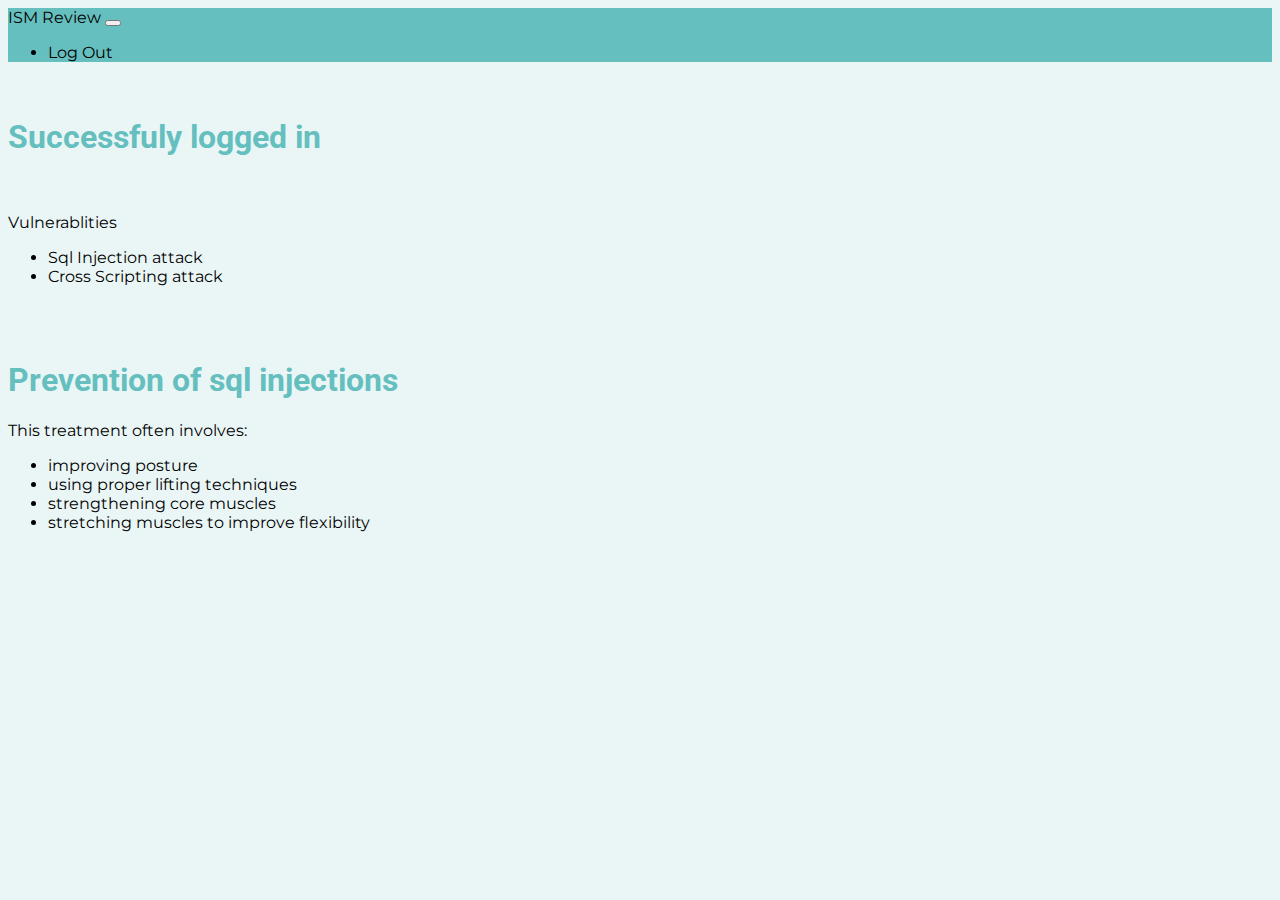
<file: home.html>
<!DOCTYPE html>
<html lang="en" dir="ltr">
  <head>
    <meta charset="utf-8">
    <link rel="preconnect" href="https://fonts.gstatic.com">
<link href="https://fonts.googleapis.com/css2?family=Montserrat&display=swap" rel="stylesheet">
    <link rel="preconnect" href="https://fonts.gstatic.com">
<link href="https://fonts.googleapis.com/css2?family=Roboto:wght@500&display=swap" rel="stylesheet">
      <link href="https://cdn.jsdelivr.net/npm/bootstrap@5.0.0-beta3/dist/css/bootstrap.min.css" rel="stylesheet" integrity="sha384-eOJMYsd53ii+scO/bJGFsiCZc+5NDVN2yr8+0RDqr0Ql0h+rP48ckxlpbzKgwra6" crossorigin="anonymous">
    <title>Home</title>

  </head>
  <style media="screen">
    h3{
      font-family: 'Roboto', sans-serif;
      color:#7c7c7c;
    }
    body{
      background-color:#EAF6F6;
      font-family: 'Montserrat', sans-serif;
    }
    h1{
        font-family: 'Roboto', sans-serif;
        color:#66BFBF;
    }

    .head{
      color:black;
    }
    .coll{
      color:#66BFBF;
    }
  </style>
  <body>
    <nav class="navbar navbar-expand-lg sticky-top navbar-light " style="background-color: #66BFBF;">
      <a class="navbar-brand" >ISM Review </a>
      <button class="navbar-toggler" type="button" data-toggle="collapse" data-target="#navbarSupportedContent" aria-controls="navbarSupportedContent" aria-expanded="false" aria-label="Toggle navigation">
        <span class="navbar-toggler-icon"></span>
      </button>

      <div class="collapse navbar-collapse" id="navbarSupportedContent">
        <ul class="navbar-nav mr-auto">

          <li class="nav-item ">
            <a class="nav-link" onclick="logout()"> Log Out </a>
          </li>
        </ul>

      </div>
    </nav>
    <br>

<div class="c">
<h1>Successfuly logged in</h1>
<br>
<p>
Vulnerablities</p>
<p>
<ul>
  <li>Sql Injection attack</li>
  <li>Cross Scripting attack</li>
</ul>

<br><br>

<h1>Prevention of sql injections</h1>

<p>
This treatment often involves:
</p>
<ul>
  <li>improving posture</li>
  <li>using proper lifting techniques</li>
  <li>strengthening core muscles</li>
  <li>stretching muscles to improve flexibility</li>
</ul>
</div>
<script type="text/javascript">
function logout() {
  window.location.href="logout.php";
}
</script>
  </body>
</html>
</file>
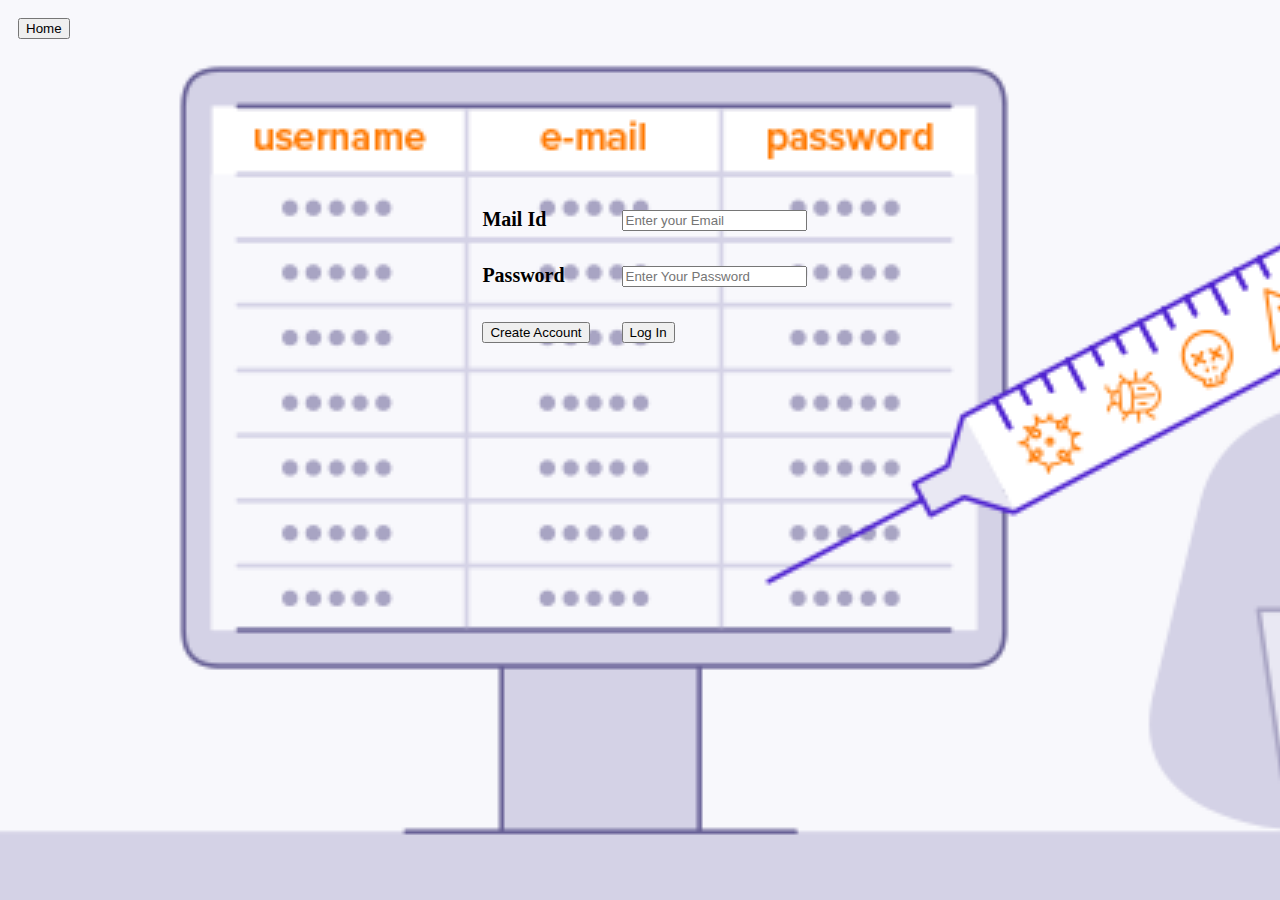
<file: login.html>
<!DOCTYPE html>
<html lang="en" dir="ltr">
  <head>
    <meta charset="utf-8">
      <link href="https://cdn.jsdelivr.net/npm/bootstrap@5.0.0-beta3/dist/css/bootstrap.min.css" rel="stylesheet" integrity="sha384-eOJMYsd53ii+scO/bJGFsiCZc+5NDVN2yr8+0RDqr0Ql0h+rP48ckxlpbzKgwra6" crossorigin="anonymous">
    <title>Log in</title>
  </head>
  <style media="screen">
  table,
  tr,
  td {
    padding: 15px;
    margin-left: 35%;
    margin-top: 10%;
    font-size: 20px;
  }
  body{
    background-image: url(sqlInj.png);
    background-repeat: no-repeat;
    background-attachment: fixed;
    background-size:cover;
  }
  .dark{
    background-color: black;
    color:white;
  }
  a{
    color: black;
    text-decoration: none;
    font-size: 18px;
  }
  </style>
  <body>
    <button type="button" name="button" class="btn btn-dark" onclick="home()" style="margin:10px">Home</button>
    <form action="login.php" method="post">
    <table>
      <tr>
        <td style="font-weight: bold;">Mail Id</td>
        <td><input type="text" name="username" class="form-control" required placeholder="Enter your Email"></td>
      </tr>
      <tr>
        <td style="font-weight: bold;">Password</td>
        <td> <input type="password" name="password" class="form-control" required placeholder="Enter Your Password"></td>
      </tr>
      <tr>

        <td> <button type="button" name="button" onclick="reg()" class="btn btn-secondary">Create Account</button></td>
          <td> <button type="submit" name="button" class="btn btn-primary">Log In</button> </td>
      </tr>
      <tr>

        </tr>
    </table>
    </form>
<script type="text/javascript">
  function reg() {
    window.location.href="signup.html";
  }
  function home() {
    window.location.href="index.html";
  }
</script>
  </body>
</html>
</file>
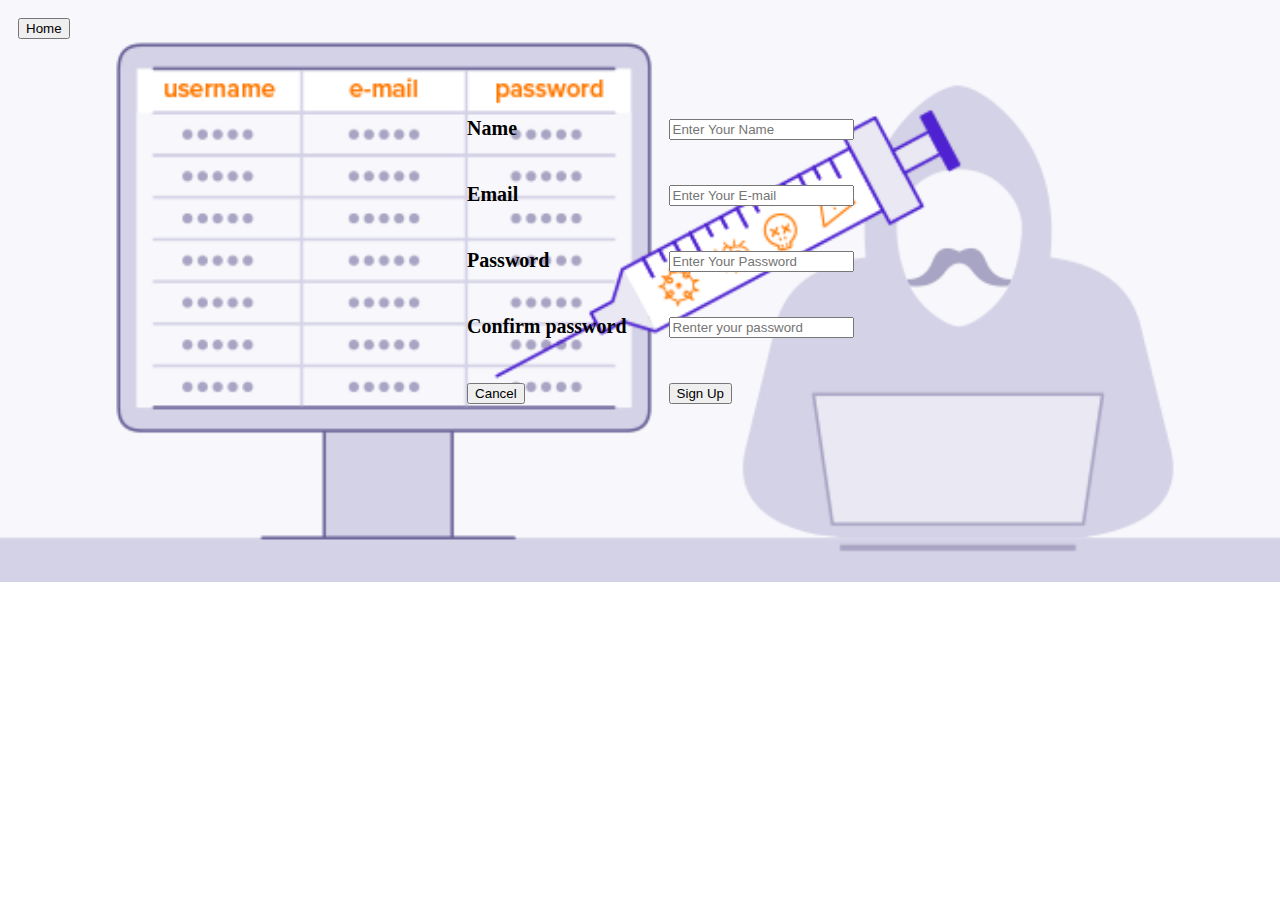
<file: signup.html>
<!DOCTYPE html>
<html lang="en" dir="ltr">
  <head>
    <meta charset="utf-8">
    <link rel="preconnect" href="https://fonts.gstatic.com">
<link href="https://fonts.googleapis.com/css2?family=Roboto:wght@500&display=swap" rel="stylesheet">
      <link href="https://cdn.jsdelivr.net/npm/bootstrap@5.0.0-beta3/dist/css/bootstrap.min.css" rel="stylesheet" integrity="sha384-eOJMYsd53ii+scO/bJGFsiCZc+5NDVN2yr8+0RDqr0Ql0h+rP48ckxlpbzKgwra6" crossorigin="anonymous">
    <title>Sign up</title>
  </head>
  <style media="screen">
  table,
  tr,
  td {
    padding: 20px;
    margin-left: 33%;
    margin-top:2%;
    font-size: 20px;
  }
  body{
    background-image: url(sqlInj.png);
    background-repeat: no-repeat;
    
    background-size:cover;
/* font-family: 'Roboto', sans-serif; */
  }
  .w{

color: black;
font-weight: bold;
  }
  </style>
  <body>
    <button type="button" name="button" class="btn btn-dark" onclick="home()" style="margin:10px">Home</button>
<form action="signup.php" method="post" onsubmit="return val()">
<table>
  <tr>
    <td class="w"> Name</td>
    <td> <input type="text" name="un" class="form-control" required placeholder="Enter Your Name"></td>
  </tr>
  <tr>
    <td class="w">Email</td>
    <td> <input type="mail" name="mail" class="form-control" required placeholder="Enter Your E-mail"></td>
  </tr>
  <tr>
    <td class="w">Password</td>
    <td> <input type="password" class="form-control" name="ps" id="ps" required placeholder="Enter Your Password"></td>
  </tr>
  <tr>
    <td class="w">Confirm password</td>
    <td> <input type="password" id="cps" class="form-control" required placeholder="Renter your password"></td>
  </tr>
  <tr>
    <td><button type="button"  name="button" class="btn btn-secondary" onclick="cl()"> Cancel</button></td>
    <td> <button type="submit" name="button" class="btn btn-primary">Sign Up</button> </td>
  </tr>
</table>
</form>
<script type="text/javascript">
  function val() {
  var pass=document.querySelector("#ps").value;
  var cpass=document.querySelector("#cps").value;
  if(pass!=cpass){
    alert("Password and confirm password not matched");
    return false;
  }
}

function cl() {
window.location.href="login.html";
}
function home() {
  window.location.href="index.html";
}
</script>
  </body>
</html>
</file>
